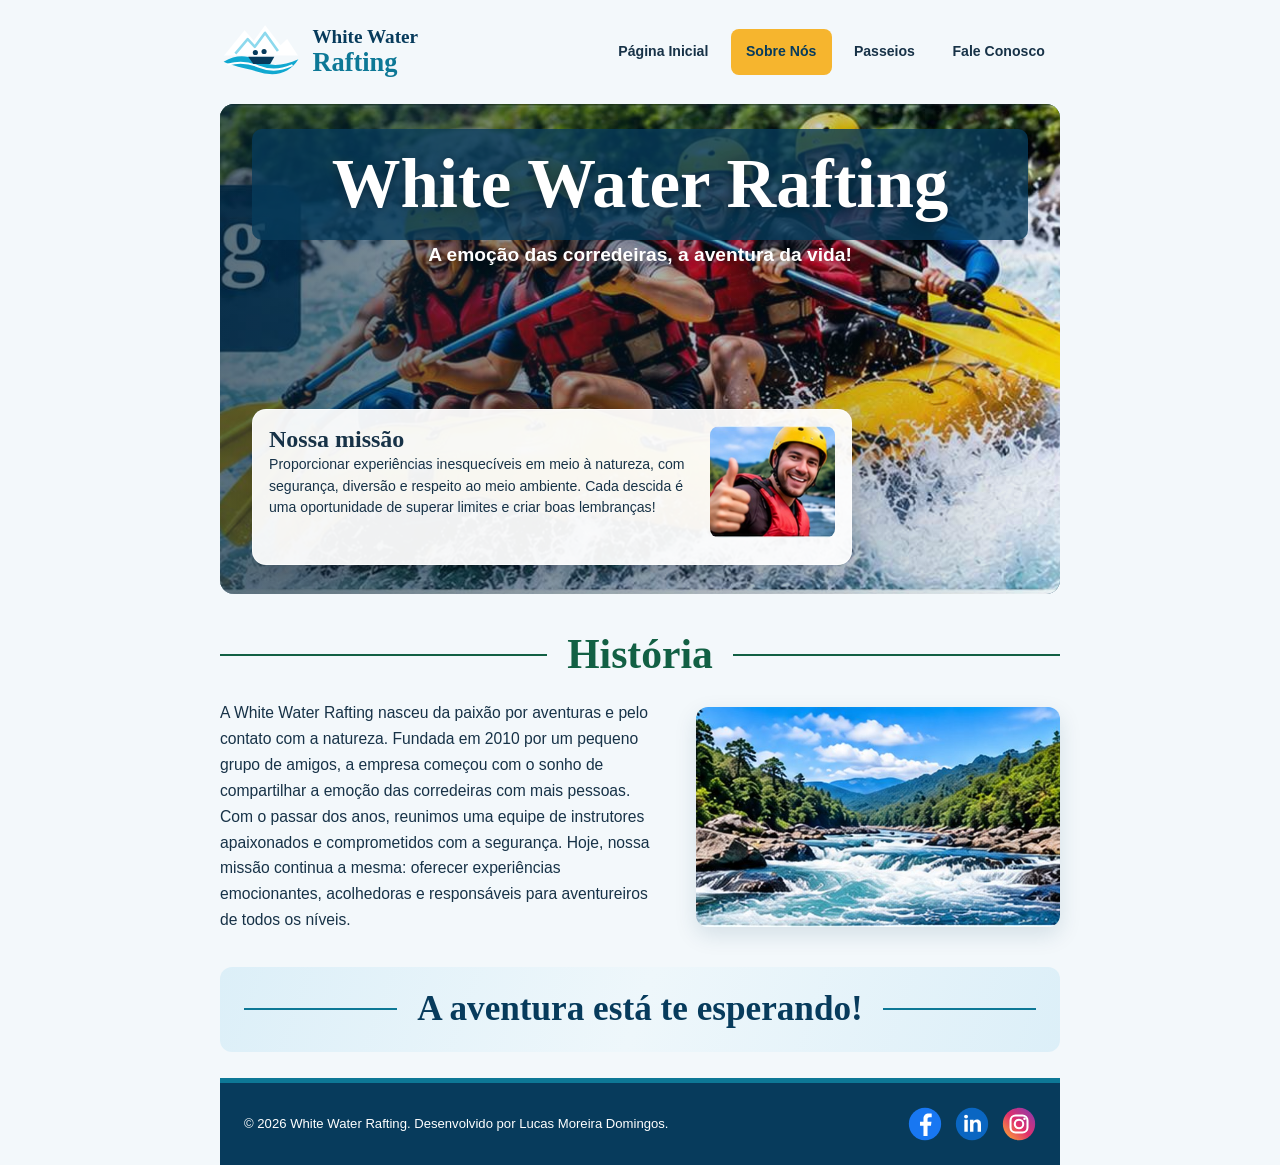
<file: wwr/sobre.html>
<!DOCTYPE html>
<html lang="pt-BR">

<head>
    <meta charset="UTF-8">
    <meta name="viewport" content="width=device-width, initial-scale=1.0">

    <meta name="description"
        content="Conheça a White Water Rafting: nossa história, nossa missão e a paixão por aventuras seguras nas corredeiras.">

    <meta name="author" content="Lucas Moreira Domingos">

    <title>Sobre Nós | White Water Rafting</title>

    <!-- Favicon -->
    <link rel="icon" href="imagens/favicon.svg" type="image/svg+xml">

    <!-- Folha de estilos externa -->
    <link rel="stylesheet" href="estilos/rafting.css">
</head>

<body>

    <header class="site-header">

        <a class="brand" href="index.html"
            aria-label="White Water Rafting - Página Inicial">

            <img src="imagens/logo.svg"
                alt="Logotipo White Water Rafting: montanhas, rio e bote">

            <span>
                <strong>White Water</strong>
                <b>Rafting</b>
            </span>

        </a>

        <nav class="main-nav" aria-label="Navegação principal">
            <ul>
                <li>
                    <a href="index.html">Página Inicial</a>
                </li>

                <li>
                    <a href="sobre.html" aria-current="page">Sobre Nós</a>
                </li>

                <li>
                    <a href="passeios.html">Passeios</a>
                </li>

                <li>
                    <a href="contato.html">Fale Conosco</a>
                </li>
            </ul>
        </nav>

    </header>

    <main>

        <div class="hero">

            <img
                class="hero-image"
                src="imagens/rafting-hero.jpg"
                alt="Grupo de aventureiros praticando rafting em um rio de corredeiras">

            <div class="hero-content">
                <h1>White Water Rafting</h1>

                <p class="hero-subtitle">
                    A emoção das corredeiras, a aventura da vida!
                </p>
            </div>

            <article class="mission-card">

                <img
                    src="imagens/cliente.jpg"
                    alt="Cliente sorridente usando capacete e colete salva-vidas durante uma aventura">

                <div>
                    <h2>Nossa missão</h2>

                    <p>
                        Proporcionar experiências inesquecíveis em meio
                        à natureza, com segurança, diversão e respeito
                        ao meio ambiente. Cada descida é uma oportunidade
                        de superar limites e criar boas lembranças!
                    </p>
                </div>

            </article>

        </div>

        <section class="history-section"
            aria-labelledby="history-title">

            <div class="section-heading">
                <span aria-hidden="true"></span>

                <h2 id="history-title">História</h2>

                <span aria-hidden="true"></span>
            </div>

            <div class="history-content">

                <p>
                    A White Water Rafting nasceu da paixão por aventuras
                    e pelo contato com a natureza. Fundada em 2010 por
                    um pequeno grupo de amigos, a empresa começou com
                    o sonho de compartilhar a emoção das corredeiras
                    com mais pessoas.

                    Com o passar dos anos, reunimos uma equipe de
                    instrutores apaixonados e comprometidos com a
                    segurança.

                    Hoje, nossa missão continua a mesma: oferecer
                    experiências emocionantes, acolhedoras e
                    responsáveis para aventureiros de todos os níveis.
                </p>

                <img
                    src="imagens/rio-historia.jpg"
                    alt="Rio de águas claras passando por pedras e uma paisagem verde de montanhas">

            </div>

        </section>

        <section class="adventure-section"
            aria-labelledby="adventure-title">

            <div class="section-heading">
                <span aria-hidden="true"></span>

                <h2 id="adventure-title">
                    A aventura está te esperando!
                </h2>

                <span aria-hidden="true"></span>
            </div>

        </section>

    </main>

    <footer class="site-footer">

        <p>
            © <span id="year">2026</span>
            White Water Rafting.
            Desenvolvido por Lucas Moreira Domingos.
        </p>

        <nav class="redes-sociais" aria-label="Redes sociais">

            <a href="https://www.facebook.com/"
                target="_blank"
                rel="noopener noreferrer"
                aria-label="Facebook">

                <img src="imagens/facebook.svg"
                    alt="Ícone do Facebook">
            </a>

            <a href="https://www.linkedin.com/"
                target="_blank"
                rel="noopener noreferrer"
                aria-label="LinkedIn">

                <img src="imagens/linkedin.svg"
                    alt="Ícone do LinkedIn">
            </a>

            <a href="https://www.instagram.com/"
                target="_blank"
                rel="noopener noreferrer"
                aria-label="Instagram">

                <img src="imagens/instagram.svg"
                    alt="Ícone do Instagram">
            </a>

        </nav>

    </footer>

    <script src="scripts/main.js" defer></script>

</body>
</html>
</file>
<file: wwr/estilos/rafting.css>
/* =========================================
   WHITE WATER RAFTING - WDD130
   Desenvolvido por Lucas Moreira Domingos
========================================= */

/* 1. VARIÁVEIS CSS */
:root {
    --cor-primaria: #073b5c;
    --cor-secundaria: #0d7896;
    --cor-destaque: #f6b52e;
    --cor-verde: #126044;
    --cor-texto: #173247;
    --cor-clara: #f3f8fb;

    --fonte-titulo: Georgia, "Times New Roman", serif;
    --fonte-body: Arial, Helvetica, sans-serif;
}

/* 2. RESET UNIVERSAL */
*,
*::before,
*::after {
    margin: 0;
    padding: 0;
    box-sizing: border-box;
}

/* 3. CONFIGURAÇÕES GERAIS */
html {
    scroll-behavior: smooth;
}

body {
    font-family: var(--fonte-body);
    color: var(--cor-texto);
    background-color: var(--cor-clara);
    line-height: 1.65;
}

img {
    display: block;
    max-width: 100%;
}

a {
    color: inherit;
}

h1,
h2 {
    font-family: var(--fonte-titulo);
    line-height: 1.15;
}

/* 4. LARGURA E CENTRALIZAÇÃO */
.site-header,
main,
.site-footer {
    width: min(100% - 2rem, 840px);
    margin: 0 auto;
}

/* 5. CABEÇALHO */
.site-header {
    min-height: 104px;
    display: flex;
    align-items: center;
    justify-content: space-between;
    gap: 2rem;
    padding: 1rem 0;
}

/* LOGOTIPO */
.brand {
    display: inline-flex;
    align-items: center;
    gap: 0.65rem;
    text-decoration: none;
    color: var(--cor-primaria);
    flex-shrink: 0;
}

.brand img {
    width: 82px;
    height: 68px;
    object-fit: contain;
}

.brand span {
    display: grid;
    line-height: 1.08;
    font-family: var(--fonte-titulo);
}

.brand strong {
    font-size: 1.2rem;
}

.brand b {
    color: var(--cor-secundaria);
    font-size: 1.65rem;
}

/* 6. MENU DE NAVEGAÇÃO */
.main-nav ul {
    display: flex;
    flex-wrap: wrap;
    justify-content: flex-end;
    align-items: center;
    gap: 0.45rem;
    list-style: none;
}

.main-nav a {
    display: block;
    padding: 0.7rem 0.95rem;
    border-radius: 8px;
    text-decoration: none;
    font-size: 0.88rem;
    font-weight: 700;
    transition: background-color 0.2s ease, color 0.2s ease;
}

.main-nav a:hover,
.main-nav a[aria-current="page"] {
    background-color: var(--cor-destaque);
    color: var(--cor-primaria);
}

/* 7. HERO - IMAGEM PRINCIPAL */
.hero {
    position: relative;
    min-height: 490px;
    overflow: hidden;
    border-radius: 14px;
    background-color: var(--cor-primaria);
    isolation: isolate;
}

.hero .hero-image {
    position: absolute;
    inset: 0;
    z-index: -2;
    width: 100%;
    height: 100%;
    object-fit: cover;
    object-position: center;
}

/* SOBREPOSIÇÃO ESCURA */
.hero::after {
    content: "";
    position: absolute;
    inset: 0;
    z-index: -1;
    background: linear-gradient(
        90deg,
        rgba(3, 35, 55, 0.65),
        rgba(3, 35, 55, 0.05)
    );
}

/* 8. CONTEÚDO DO HERO */
.hero-content {
    width: auto;
    padding: 0;
    color: #ffffff;
    text-shadow: 0 2px 12px rgba(0, 0, 0, 0.35);
}

/* TÍTULO SOBRE A IMAGEM */
.hero h1 {
    position: absolute;
    top: 25px;
    left: 2rem;
    width: calc(100% - 4rem);
    padding: 16px 24px;
    font-size: clamp(2.5rem, 6vw, 4.3rem);
    text-align: center;
    color: #ffffff;
    background-color: rgba(7, 59, 92, 0.78);
    border-radius: 10px;
}

/* SUBTÍTULO */
.hero-subtitle {
    position: absolute;
    top: 135px;
    left: 2rem;
    width: calc(100% - 4rem);
    color: #ffffff;
    font-size: 1.2rem;
    font-weight: 600;
    text-align: center;
}

/* 9. ARTIGO - MISSÃO DA EMPRESA */
.hero article {
    position: absolute;
    left: 2rem;
    bottom: 1.8rem;
    width: min(600px, calc(100% - 4rem));
    padding: 1rem;
    border: 1px solid rgba(255, 255, 255, 0.65);
    border-radius: 14px;
    background-color: rgba(255, 255, 255, 0.94);
    color: var(--cor-texto);
    box-shadow: 0 12px 32px rgba(0, 0, 0, 0.18);
}

/* IMAGEM DO ARTIGO */
.hero article img {
    float: right;
    width: 125px;
    height: 112px;
    margin: 0 0 10px 15px;
    object-fit: cover;
    border-radius: 9px;
}

/* TEXTO DO ARTIGO */
.hero article p {
    font-size: 0.88rem;
    line-height: 1.55;
}

/* 10. SEÇÃO HISTÓRIA */
.history-section {
    padding: 2.3rem 0 1.8rem;
}

/* TÍTULOS DAS SEÇÕES */
.section-heading {
    display: flex;
    align-items: center;
    justify-content: center;
    gap: 1.25rem;
    margin-bottom: 1.35rem;
    text-align: center;
}

.section-heading span {
    height: 2px;
    flex: 1;
    background-color: var(--cor-verde);
}

.section-heading h2 {
    color: var(--cor-verde);
    font-size: clamp(1.8rem, 4vw, 2.6rem);
}

/* CONTEÚDO DA HISTÓRIA */
.history-content {
    display: grid;
    grid-template-columns: 1.1fr 0.9fr;
    align-items: center;
    gap: 2rem;
}

.history-content p {
    font-size: 0.98rem;
}

.history-content img {
    width: 100%;
    height: 220px;
    object-fit: cover;
    border-radius: 12px;
    box-shadow: 0 8px 22px rgba(7, 59, 92, 0.13);
}

/* 11. SEÇÃO DE AVENTURA */
.adventure-section {
    margin: 0.3rem 0 1.6rem;
    padding: 1.4rem 1.5rem;
    border-radius: 12px;
    background: linear-gradient(
        110deg,
        #dceff8,
        #eef7fb,
        #dceff8
    );
}

.adventure-section .section-heading {
    margin: 0;
}

.adventure-section h2 {
    color: var(--cor-primaria);
    font-size: clamp(1.45rem, 3.5vw, 2.2rem);
}

.adventure-section .section-heading span {
    background-color: var(--cor-secundaria);
}

/* 12. RODAPÉ */
.site-footer {
    display: flex;
    align-items: center;
    justify-content: space-between;
    gap: 1.5rem;
    padding: 1.5rem;
    border-top: 5px solid var(--cor-secundaria);
    color: #ffffff;
    background-color: var(--cor-primaria);
}

.site-footer p {
    font-size: 0.82rem;
}

/* 13. REDES SOCIAIS */
.redes-sociais {
    display: flex;
    align-items: center;
    gap: 0.8rem;
}

.redes-sociais a {
    display: inline-flex;
    text-decoration: none;
    transition: transform 0.2s ease;
}

.redes-sociais a:hover {
    transform: translateY(-3px);
}

.redes-sociais img {
    width: 34px;
    height: 34px;
}

/* 14. RESPONSIVIDADE - TABLETS */
@media (max-width: 760px) {
    .site-header {
        flex-direction: column;
        gap: 0.8rem;
    }

    .main-nav ul {
        justify-content: center;
    }

    .main-nav a {
        padding: 0.55rem 0.65rem;
        font-size: 0.78rem;
    }

    .hero {
        min-height: 590px;
    }

    .hero h1 {
        left: 1rem;
        width: calc(100% - 2rem);
        font-size: 2.8rem;
    }

    .hero-subtitle {
        left: 1rem;
        width: calc(100% - 2rem);
        top: 120px;
        font-size: 1rem;
    }

    .hero article {
        left: 1rem;
        bottom: 1rem;
        width: calc(100% - 2rem);
    }

    .history-content {
        grid-template-columns: 1fr;
        gap: 1rem;
    }

    .history-content img {
        height: 210px;
    }

    .site-footer {
        flex-direction: column;
        text-align: center;
    }
}

/* 15. RESPONSIVIDADE - CELULARES */
@media (max-width: 430px) {
    .brand img {
        width: 68px;
        height: 58px;
    }

    .brand strong {
        font-size: 1rem;
    }

    .brand b {
        font-size: 1.4rem;
    }

    .main-nav ul {
        gap: 0.15rem;
    }

    .main-nav a {
        padding: 0.45rem 0.48rem;
        font-size: 0.7rem;
    }

    .hero {
        min-height: 620px;
    }

    .hero h1 {
        top: 20px;
        font-size: 2.2rem;
        padding: 14px 10px;
    }

    .hero-subtitle {
        top: 110px;
        font-size: 0.88rem;
    }

    .hero article {
        padding: 0.7rem;
    }

    .hero article img {
        width: 88px;
        height: 100px;
        margin-left: 10px;
    }

    .hero article p {
        font-size: 0.78rem;
    }

    .section-heading {
        gap: 0.6rem;
    }

    .adventure-section {
        padding: 1.1rem 0.7rem;
    }

    .adventure-section h2 {
        font-size: 1.4rem;
    }

    .redes-sociais {
        justify-content: center;
    }
}
</file>
